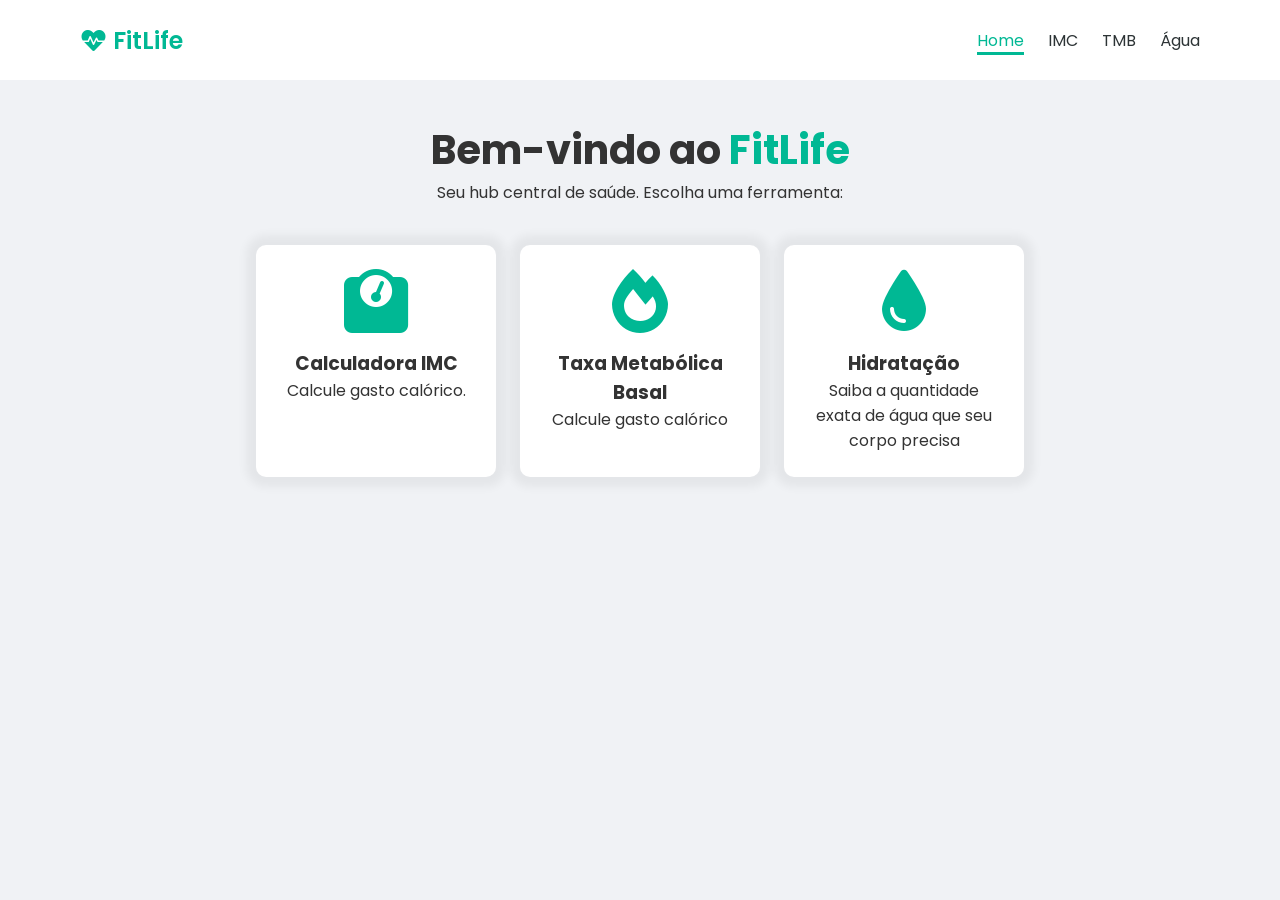
<file: index.html>
<!doctype html>
<html lang="pt-BR">

<head>
    <meta charset="UTF-8" />
    <meta name="viewport" content="width=device-width, initial-scale=1.0" />
    <link rel="preconnect" href="https://fonts.googleapis.com" />
    <link rel="preconnect" href="https://fonts.gstatic.com" crossorigin />
    <link
        href="https://fonts.googleapis.com/css2?family=Poppins:ital,wght@0,100;0,200;0,300;0,400;0,500;0,600;0,700;0,800;0,900;1,100;1,200;1,300;1,400;1,500;1,600;1,700;1,800;1,900&display=swap"
        rel="stylesheet" />
    <link rel="stylesheet" href="./css/styles.css">
    <link rel="stylesheet" href="https://cdnjs.cloudflare.com/ajax/libs/font-awesome/6.0.0/css/all.min.css" />
    <title>FitLife</title>
</head>

<body>
    <nav>
        <a href="./index.html" id="logo">
            <i class="fas fa-heartbeat"></i>
            FitLife
        </a>

        <ul class="nav-links">
            <li><a class="nav-link active" href="./index.html">Home</a></li>
            <li><a class="nav-link" href="./pages/imc.html">IMC</a></li>
            <li><a class="nav-link" href="./pages/tmb.html">TMB</a></li>
            <li><a class="nav-link" href="./pages/water.html">Água</a></li>
        </ul>
    </nav>
    <header class="header-container">
        <h1>Bem-vindo ao <span>FitLife</span></h1>
        <p>Seu hub central de saúde. Escolha uma ferramenta:</p>
    </header>
    <main>
        <section class="cards-section">
            <a href="./pages/imc.html" class="card">
                <i class="fas fa-weight"></i>
                <h3>Calculadora IMC</h3>
                <p>Calcule gasto calórico.</p>
            </a>

            <a href="./pages/tmb.html" class="card">
                <i class="fas fa-fire"></i>
                <h3>Taxa Metabólica Basal</h3>
                <p>Calcule gasto calórico</p>
            </a>

            <a href="./pages/water.html" class="card">
                <i class="fas fa-tint"></i>
                <h3>Hidratação</h3>
                <p>Saiba a quantidade exata de água que seu corpo precisa</p>
            </a>
        </section>
    </main>


</body>

</html>
</file>
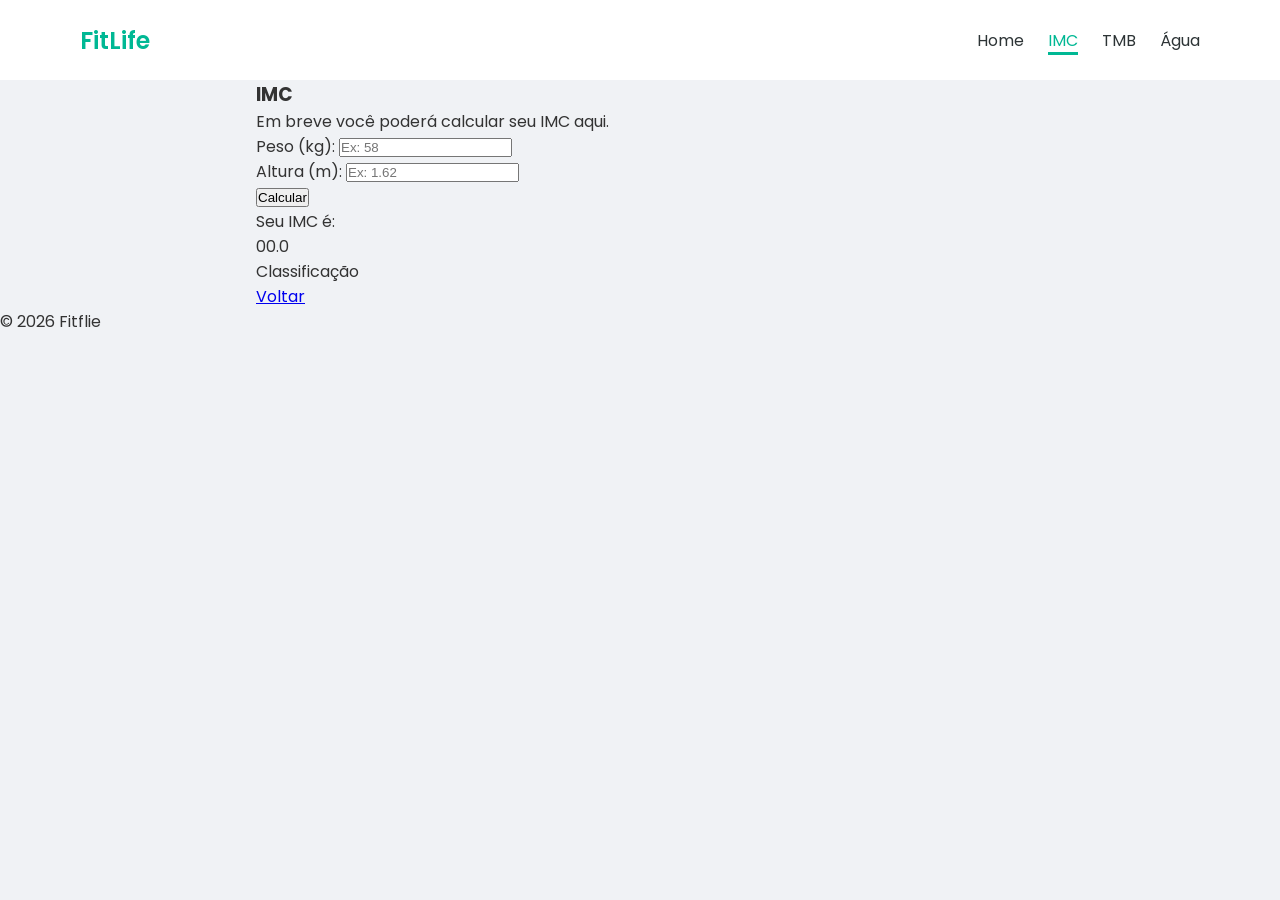
<file: pages/imc.html>
<!doctype html>
<html lang="en">
  <head>
    <meta charset="UTF-8" />
    <meta name="viewport" content="width=device-width, initial-scale=1.0" />
    <link rel="preconnect" href="https://fonts.googleapis.com" />
    <link rel="preconnect" href="https://fonts.gstatic.com" crossorigin />
    <link
      href="https://fonts.googleapis.com/css2?family=Poppins:ital,wght@0,100;0,200;0,300;0,400;0,500;0,600;0,700;0,800;0,900;1,100;1,200;1,300;1,400;1,500;1,600;1,700;1,800;1,900&display=swap"
      rel="stylesheet"/>
      <link rel="stylesheet" href="../css/styles.css">
    <title>Fitlife - IMC</title>
  </head>

  <body>
    <nav>
      <a href="./index.html" id="logo">
        <i class="fas fa-heartbeat"></i>
        FitLife
      </a>
    
      <ul class="nav-links">
        <li><a class="nav-link" href="./index.html">Home</a></li>
        <li><a class="nav-link active" href="./imc.html">IMC</a></li>
        <li><a class="nav-link" href="./tmb.html">TMB</a></li>
        <li><a class="nav-link" href="./water.html">Água</a></li>
      </ul>
    </nav>

    <main>
      <section>
        <h3>IMC</h3>
        <p>Em breve você poderá calcular seu IMC aqui.</p>

        <form action="">
          <div>
            <label for="weight">Peso (kg):</label>
            <input type="number" placeholder="Ex: 58" id="weight" />
          </div>

          <div>
            <label for="height">Altura (m):</label>
            <input type="number" placeholder="Ex: 1.62" id="height" />
          </div>

          <button>Calcular</button>
        </form>

        <div>
          <p>Seu IMC é:</p>
          <p>00.0</p>
          <p>Classificação</p>
        </div>

        <a href="../index.html">Voltar</a>
      </section>
    </main>

    <footer>
      <p>© 2026 Fitflie</p>
    </footer>
  </body>
</html>
</file>
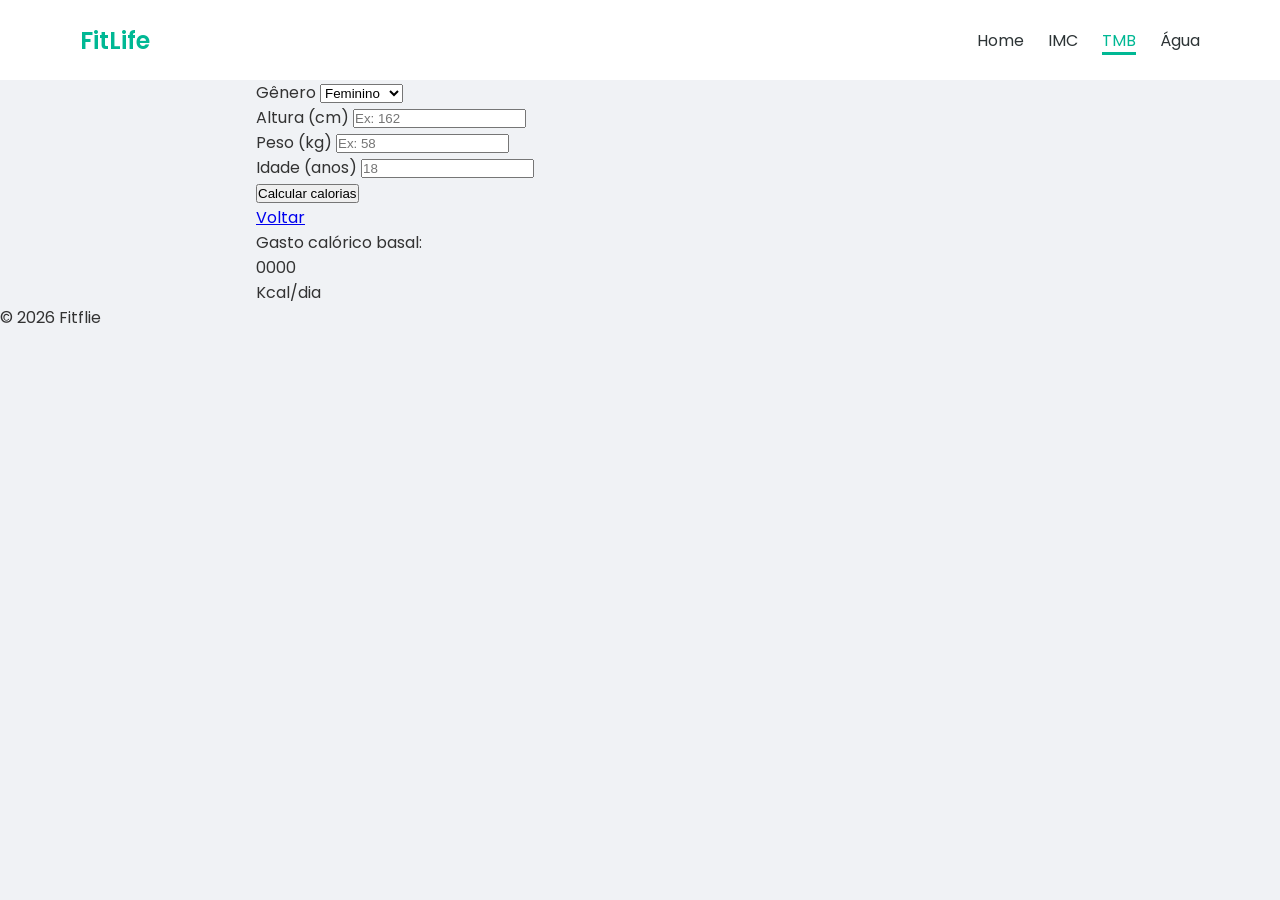
<file: pages/tmb.html>
<!DOCTYPE html>
<html lang="en">

<head>
    <meta charset="UTF-8">
    <meta name="viewport" content="width=device-width, initial-scale=1.0">
    <link rel="preconnect" href="https://fonts.googleapis.com">
    <link rel="preconnect" href="https://fonts.gstatic.com" crossorigin>
    <link
        href="https://fonts.googleapis.com/css2?family=Poppins:ital,wght@0,100;0,200;0,300;0,400;0,500;0,600;0,700;0,800;0,900;1,100;1,200;1,300;1,400;1,500;1,600;1,700;1,800;1,900&display=swap"
        rel="stylesheet">
        <link rel="stylesheet" href="../css/styles.css">
    <title>Fitlife - TMB</title>
</head>

<body>
    <nav>
        <a href="./index.html" id="logo">
            <i class="fas fa-heartbeat"></i>
            FitLife
        </a>
    
        <ul class="nav-links">
            <li><a class="nav-link" href="./index.html">Home</a></li>
            <li><a class="nav-link" href="./imc.html">IMC</a></li>
            <li><a class="nav-link active" href="./tmb.html">TMB</a></li>
            <li><a class="nav-link" href="./water.html">Água</a></li>
        </ul>
    </nav>

     <main>
        <section>
            <form action="">

                <div>
                    <label for="">Gênero</label>
                    <select name="" id="gender">
                        <option value="female">Feminino</option>
                        <option value="male">Masculino</option>
                    </select>
                </div>

                <div>
                    <label for="height"">Altura (cm)</label>
                    <input type="number" id=""height" placeholder="Ex: 162">
                </div>

                <div>
                    <label for="weight">Peso (kg)</label>
                    <input type="number" id="weight" placeholder="Ex: 58">
                </div>

                <div>
                    <label for="age">Idade (anos)</label>
                    <input type="number" id="age" placeholder="18">
                </div>

                <button>Calcular calorias</button>
            </form>

            <a href="../index.html">Voltar</a>

            <div>
                <p>Gasto calórico basal:</p>
                <p>0000</p>
                <p>Kcal/dia</p>
            </div>

        </section>
    </main>

    <footer>
        <p>© 2026 Fitflie</p>
    </footer>
</body>
</html>
</file>
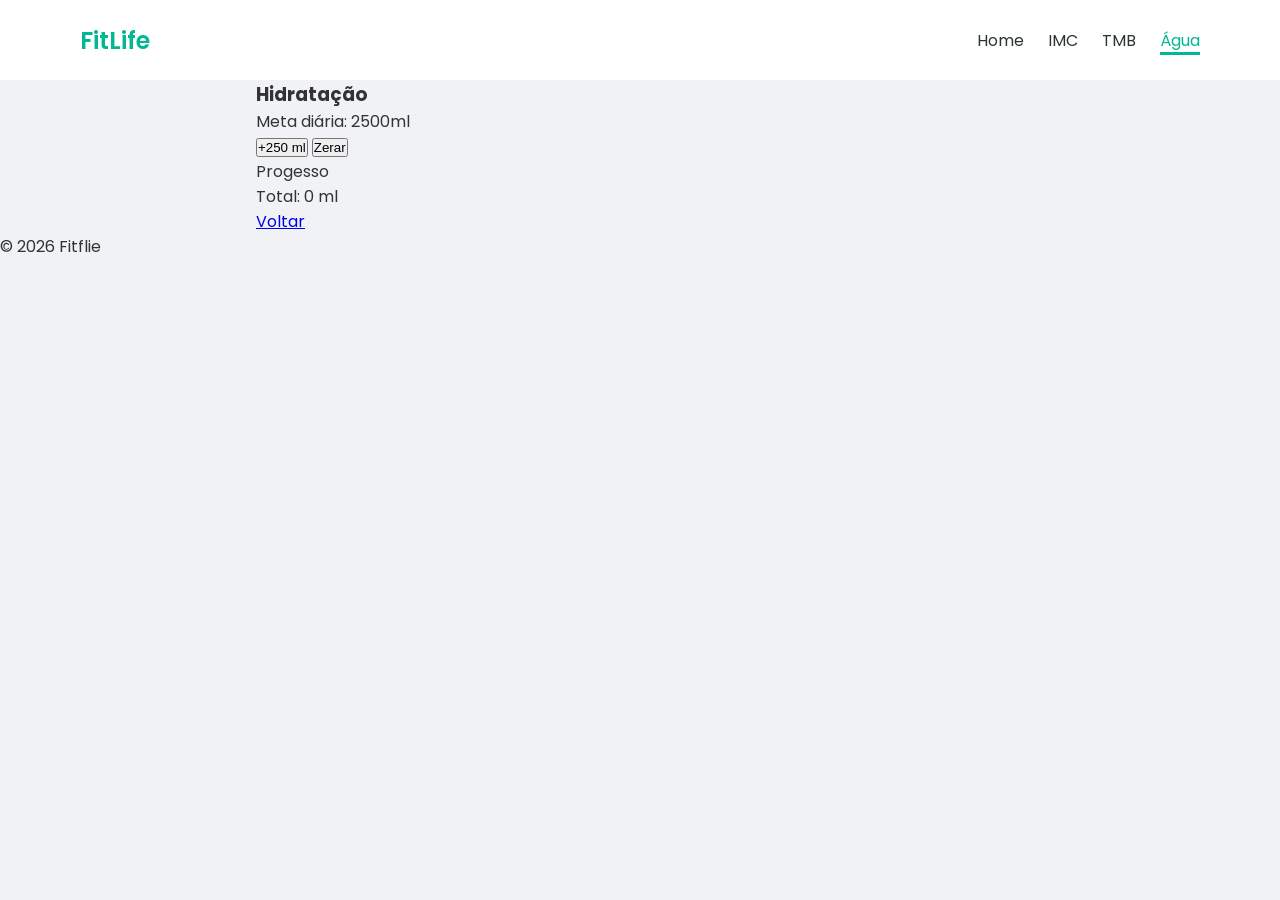
<file: pages/water.html>
<!doctype html>
<html lang="en">
  <head>
    <meta charset="UTF-8" />
    <meta name="viewport" content="width=device-width, initial-scale=1.0" />
    <link rel="preconnect" href="https://fonts.googleapis.com" />
    <link rel="preconnect" href="https://fonts.gstatic.com" crossorigin />
    <link
      href="https://fonts.googleapis.com/css2?family=Poppins:ital,wght@0,100;0,200;0,300;0,400;0,500;0,600;0,700;0,800;0,900;1,100;1,200;1,300;1,400;1,500;1,600;1,700;1,800;1,900&display=swap"
      rel="stylesheet"/>
      <link rel="stylesheet" href="../css/styles.css">
    <title>Fitlife - Water</title>
  </head>

  <body>
  <nav>
    <a href="./index.html" id="logo">
      <i class="fas fa-heartbeat"></i>
      FitLife
    </a>
  
    <ul class="nav-links">
      <li><a class="nav-link" href="./index.html">Home</a></li>
      <li><a class="nav-link" href="./imc.html">IMC</a></li>
      <li><a class="nav-link" href="./tmb.html">TMB</a></li>
      <li><a class="nav-link active" href="./water.html">Água</a></li>
    </ul>
  </nav>

    <main>
      <section>
        <h3>Hidratação</h3>
        <p>Meta diária: 2500ml</p>

        <div>
          <button>+250 ml</button>
          <button>Zerar</button>
        </div>

        <div>
          <p>Progesso</p>
        </div>

        <p>Total: 0 ml</p>

        <a href="../index.html">Voltar</a>
      </section>
    </main>

    <footer>
        <p>© 2026 Fitflie</p>
    </footer>
  </body>
</html>
</file>
<file: css/styles.css>
* {
    margin: 0;
    padding: 0;
    box-sizing: border-box;
}

:root {
    --primary-color: #00b894;
    --primary-dark: #019477;
    --secondary-color: #2d3436;
    --background-color: #f0f2f5;
    --card-color: #ffffff;
    --text-color: #333333;
    --muted-color: #636e72;
    --danger-color: #d63031;
    --water-color: #0984e3;
    --border-color: #dfe6e9;
}

body {
    background-color: var(--background-color);
    font-family: Poppins;
    color: var(--text-color);
}

nav {
    display: flex;
    /*deixar um ao lado do outro*/
    justify-content: space-between;
    /*tag a tendo espacamento da tag ul*/
    align-items: center;
    /* centraliza itens da vertical */

    padding: 0 5rem;

    background-color: var(--card-color);
    height: 5rem;
}

#logo {

    font-size: 1.5rem;
    color: var(--primary-color);
    text-decoration: none;
    font-weight: 600;
}

.nav-links {
    display: flex;
    list-style: none;
    gap: 1.5rem;
}

.nav-link {
    text-decoration: none;
    color: var(--secondary-color);
    font-size: 1rem;

    transition: 0.2s;
}

.nav-link:hover {
    color: var(--primary-color);
}

.nav-link.active {
    border-bottom: 3px var(--primary-color) solid;
    color: var(--primary-color);
}

.header-container {
    text-align: center;

    padding: 2.5rem 0;
}

.header-container h1 {
    font-size: 2.5rem;
    /* 1rem = 16px | mobile 1rem = 12px*/
}

.header-container span {
    color: var(--primary-color);
}

main {
    width: 60vw;
    margin: 0 auto;
}

.cards-section {
    display: flex;
    gap: 1.5rem;
    text-align: center;
}

.card {
    background-color: var(--card-color);
    color: var(--text-color);
    padding: 1.5rem;
    border-radius: 10px;
    text-align: center;
    text-decoration: none;
    width: 100%;

    transition: 0.4s;

    /*box-shadow: HORIZONTAL VERTICAL BLUR SPREAD COLOR;*/
    box-shadow: 0 0 10px 10px rgba(0, 0, 0, 0.05);
}

.card:hover {
    border: 2px solid var(--primary-color);
    color: var(--primary-color);
}

.card i {
    font-size: 4rem;
    color: var(--primary-color);
    margin-bottom: 16px;
}
</file>
